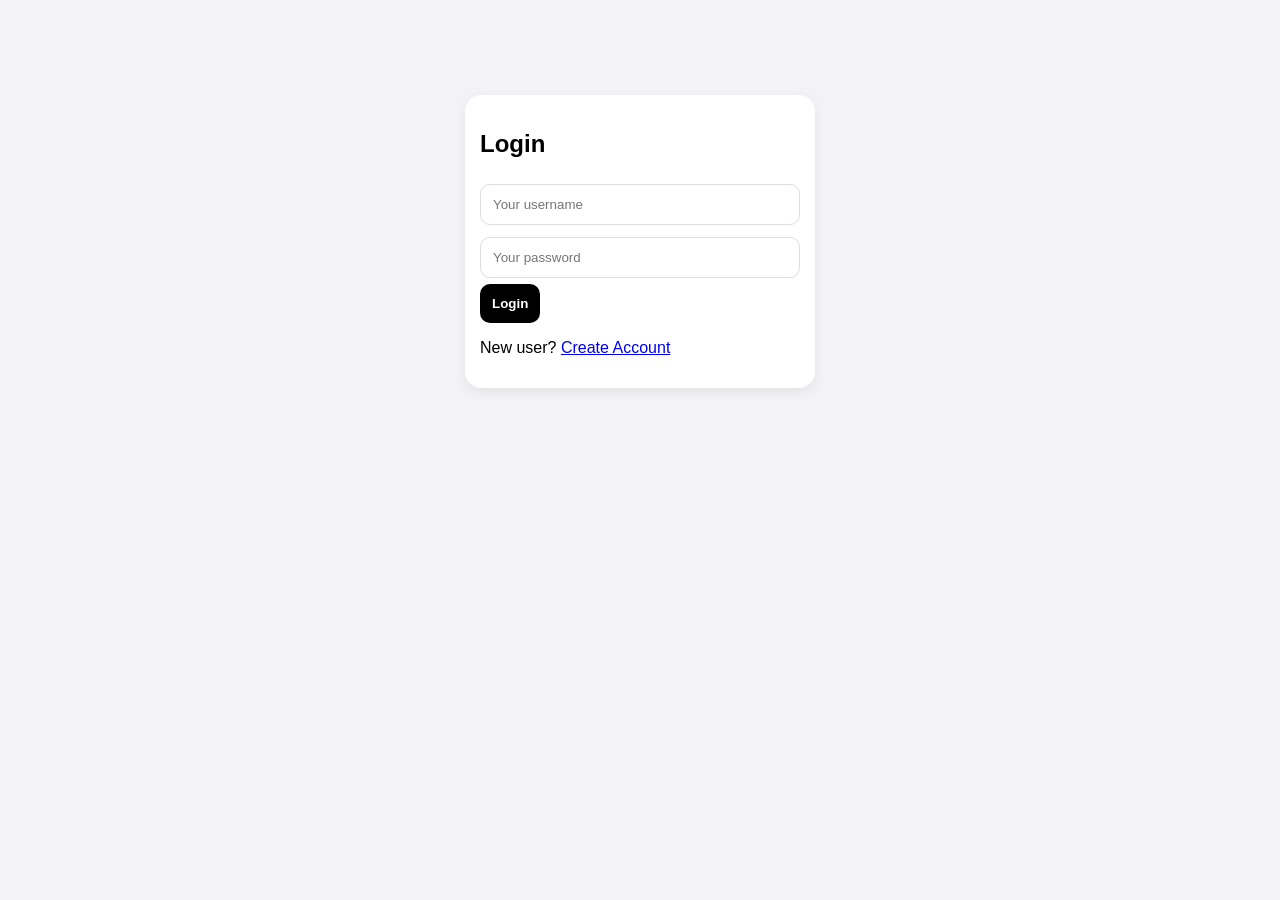
<file: templates/login.html>
<!DOCTYPE html>
<html>

<head>

    <link rel="stylesheet" href="/static/style.css">

    <meta
        name="viewport"
        content="width=device-width, initial-scale=1"
    >

</head>

<body
    style="
        background: #f2f2f7;
        display: flex;
        justify-content: center;
        padding-top: 80px;
    "
>

    <div
        class="form-card"
        style="width: 320px;"
    >

        <h2>Login</h2>

        <form method="POST">

            <input
                name="username"
                placeholder="Your username"
                required
            >

            <input
                type="password"
                name="password"
                placeholder="Your password"
                required
            >

            <button type="submit">
                Login
            </button>

        </form>

        <p>
            New user?
            <a href="/register">
                Create Account
            </a>
        </p>

    </div>

</body>

</html>
</file>
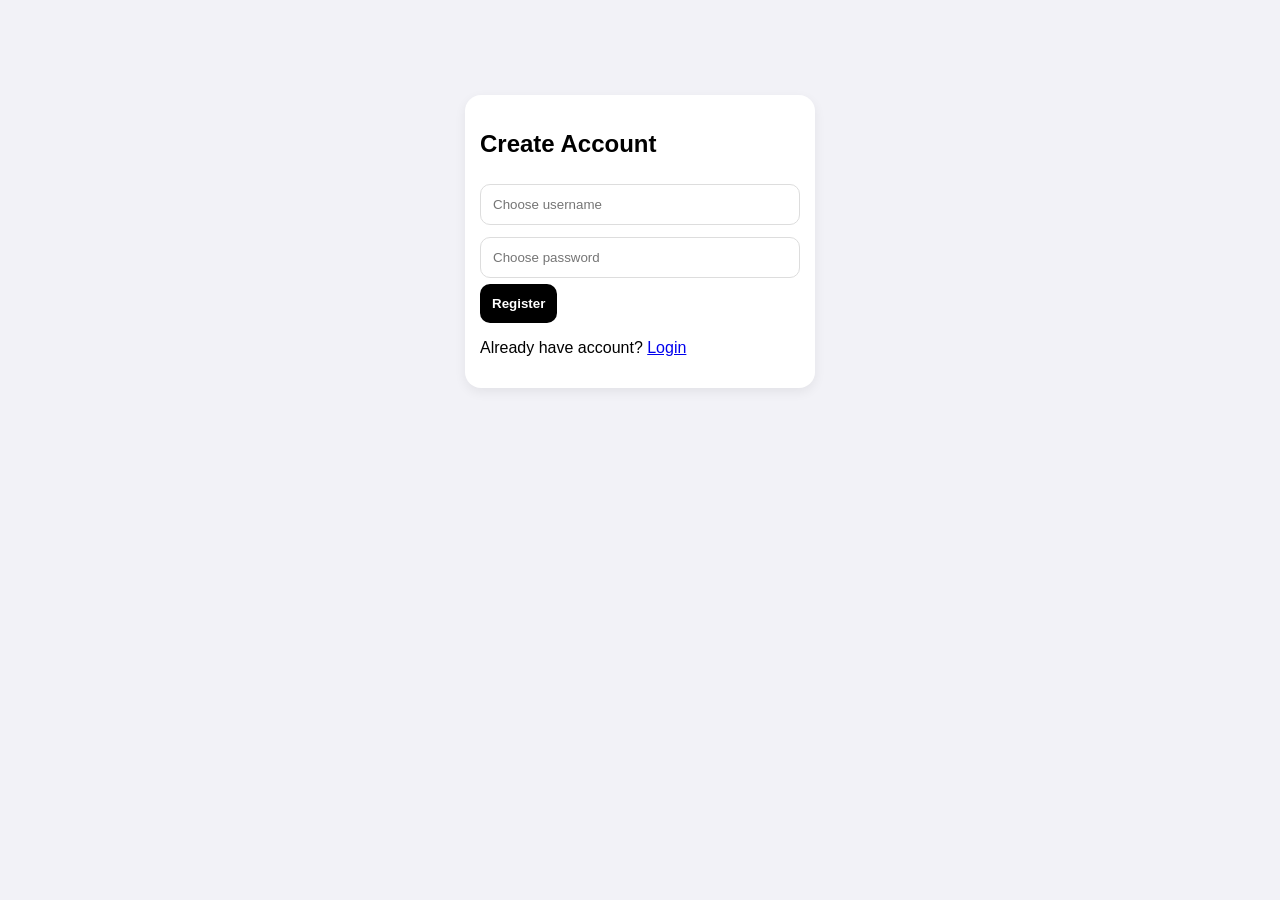
<file: templates/register.html>
<!DOCTYPE html>
<html>

<head>

    <link rel="stylesheet" href="/static/style.css">

    <meta
        name="viewport"
        content="width=device-width, initial-scale=1"
    >

</head>

<body
    style="
        background: #f2f2f7;
        display: flex;
        justify-content: center;
        padding-top: 80px;
    "
>

    <div
        class="form-card"
        style="width: 320px;"
    >

        <h2>Create Account</h2>

        <form method="POST">

            <input
                name="username"
                placeholder="Choose username"
                required
            >

            <input
                type="password"
                name="password"
                placeholder="Choose password"
                required
            >

            <button type="submit">
                Register
            </button>

        </form>

        <p>
            Already have account?
            <a href="/login">Login</a>
        </p>

    </div>

</body>

</html>
</file>
<file: static/style.css>
body {
    font-family: -apple-system, sans-serif;
    background: #f2f2f7;
    margin: 0;
    padding: 15px;
    transition: 0.3s;
}

.container {
    max-width: 700px;
    margin: auto;
}

.header {
    display: flex;
    justify-content: space-between;
    align-items: center;
    flex-wrap: wrap;
}

.form-card {
    background: white;
    padding: 15px;
    border-radius: 16px;
    margin: 15px 0;
    box-shadow: 0 4px 12px #0001;
}

input,
textarea,
select {
    width: 100%;
    padding: 12px;
    margin: 6px 0;
    border-radius: 10px;
    border: 1px solid #ddd;
    box-sizing: border-box;
}

button,
.btn-small {
    background: black;
    color: white;
    padding: 12px;
    border: none;
    border-radius: 10px;
    cursor: pointer;
    text-decoration: none;
    font-weight: bold;
}

.row {
    display: flex;
    gap: 10px;
}

.note-card {
    padding: 15px;
    border-radius: 16px;
    margin: 12px 0;
    position: relative;
    box-shadow: 0 2px 8px #0001;
}

.badge {
    position: absolute;
    top: 10px;
    right: 45px;
    font-size: 12px;
    background: black;
    color: white;
    padding: 3px 8px;
    border-radius: 20px;
}

.actions {
    display: flex;
    gap: 15px;
    margin-top: 10px;
}

.actions a {
    text-decoration: none;
    font-size: 14px;
    font-weight: bold;
}

.del {
    color: red !important;
}

.search {
    display: flex;
    gap: 10px;
    margin: 15px 0;
}

.alert {
    background: #ff3b30;
    color: white;
    padding: 12px;
    border-radius: 12px;
    text-align: center;
    font-weight: bold;
    animation: blink 1s infinite;
}

.hidden {
    display: none;
}

.dark {
    background: #000;
    color: white;
}

.dark.form-card,
.dark.note-card {
    background: #1c1c1e !important;
    color: white;
    border: 1px solid #333;
}

.dark input,
.dark textarea,
.dark select {
    background: #2c2c2e;
    color: white;
    border-color: #444;
}

.login-body {
    background: #f2f2f7;
    display: flex;
    align-items: center;
    justify-content: center;
    height: 100vh;
}

@keyframes blink {
    50% {
        opacity: 0.7;
    }
}
</file>
